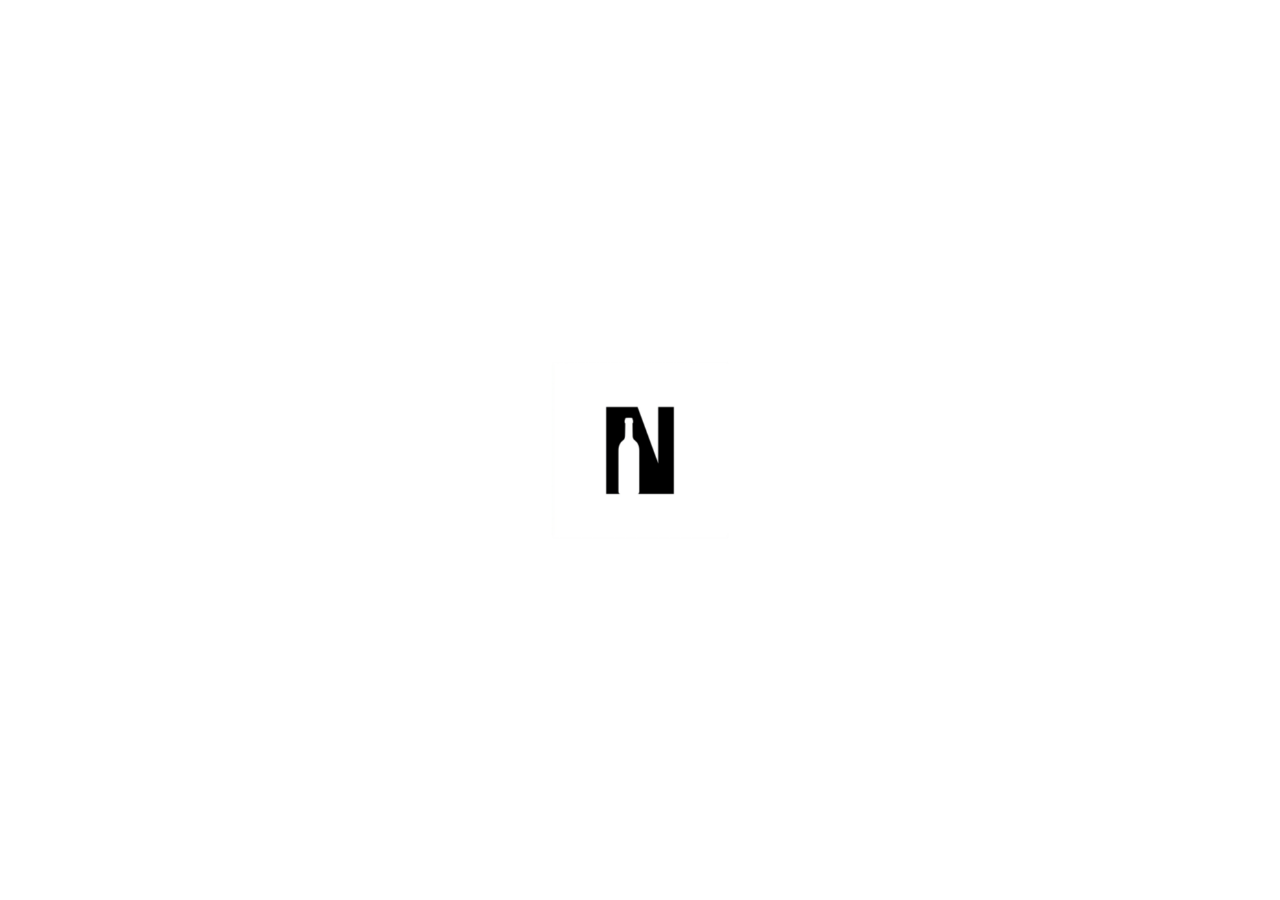
<file: index.html>
<!DOCTYPE html>
<html lang="fr">
<head>
    <meta charset="UTF-8">
    <meta name="viewport" content="width=device-width, initial-scale=1.0">
    <title>Nolimi</title>
    <meta http-equiv="refresh" content="0; url=./website/splash.html">
</head>
</html>
</file>
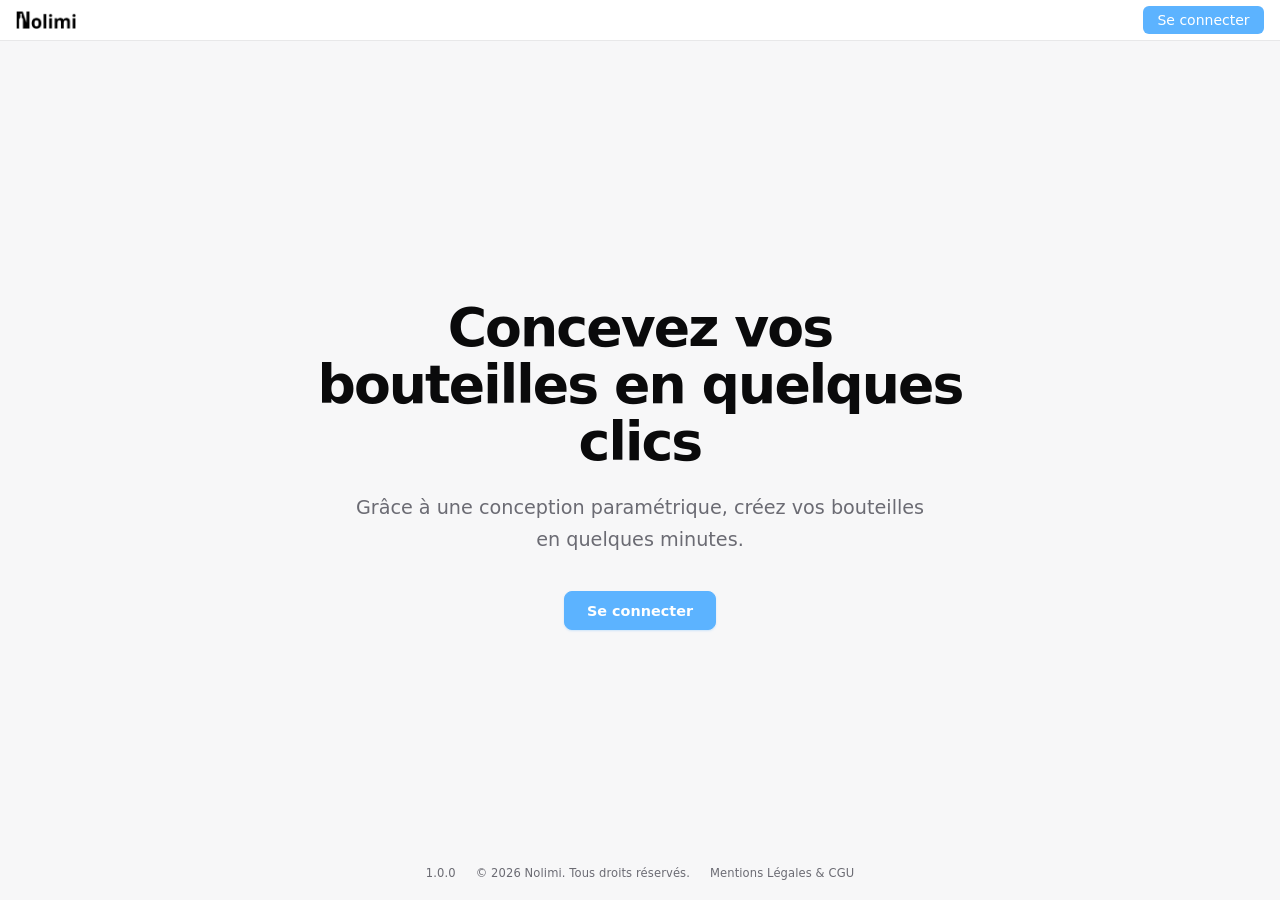
<file: website/index.html>
<!DOCTYPE html>
<html lang="fr">
<head>
    <meta charset="UTF-8">
    <meta name="viewport" content="width=device-width, initial-scale=1.0">
    <title>Nolimi</title>
    <link rel="stylesheet" href="./css/main.css">
    <link rel="stylesheet" href="./css/pages/home.css">
    <link rel="stylesheet" href="./css/pages/legal.css">
</head>
<body class="page page--home">
    <header class="panel">
        <a href="index.html" class="panel-logo" aria-label="Nolimi — accueil">
            <img
                src="../assets/brand/nolimi-logo-wordmark.jpg"
                alt=""
                class="panel-logo__img"
                width="1024"
                height="300"
                decoding="async"
            >
        </a>
        <a href="../auth/login.html" class="panel-cta">Se connecter</a>
    </header>
    <main class="page-main page-main--home" id="accueil">
        <section class="home-hero" aria-labelledby="home-title">
            <div class="home-hero__inner">
                <h1 id="home-title">Concevez vos bouteilles en quelques clics</h1>
                <p class="home-lead">Grâce à une conception paramétrique, créez vos bouteilles en quelques minutes.</p>
                <div class="home-actions">
                    <a href="../auth/login.html" class="home-cta home-cta--primary">Se connecter</a>
                </div>
            </div>
        </section>
    </main>
    <footer class="home-footer">
        <span class="home-footer__version">1.0.0</span>
        <p class="home-footer__copyright">© 2026 Nolimi. Tous droits réservés.</p>
        <a href="mentions-legales.html" class="home-footer__link">Mentions Légales &amp; CGU</a>
    </footer>
</body>
</html>
</file>
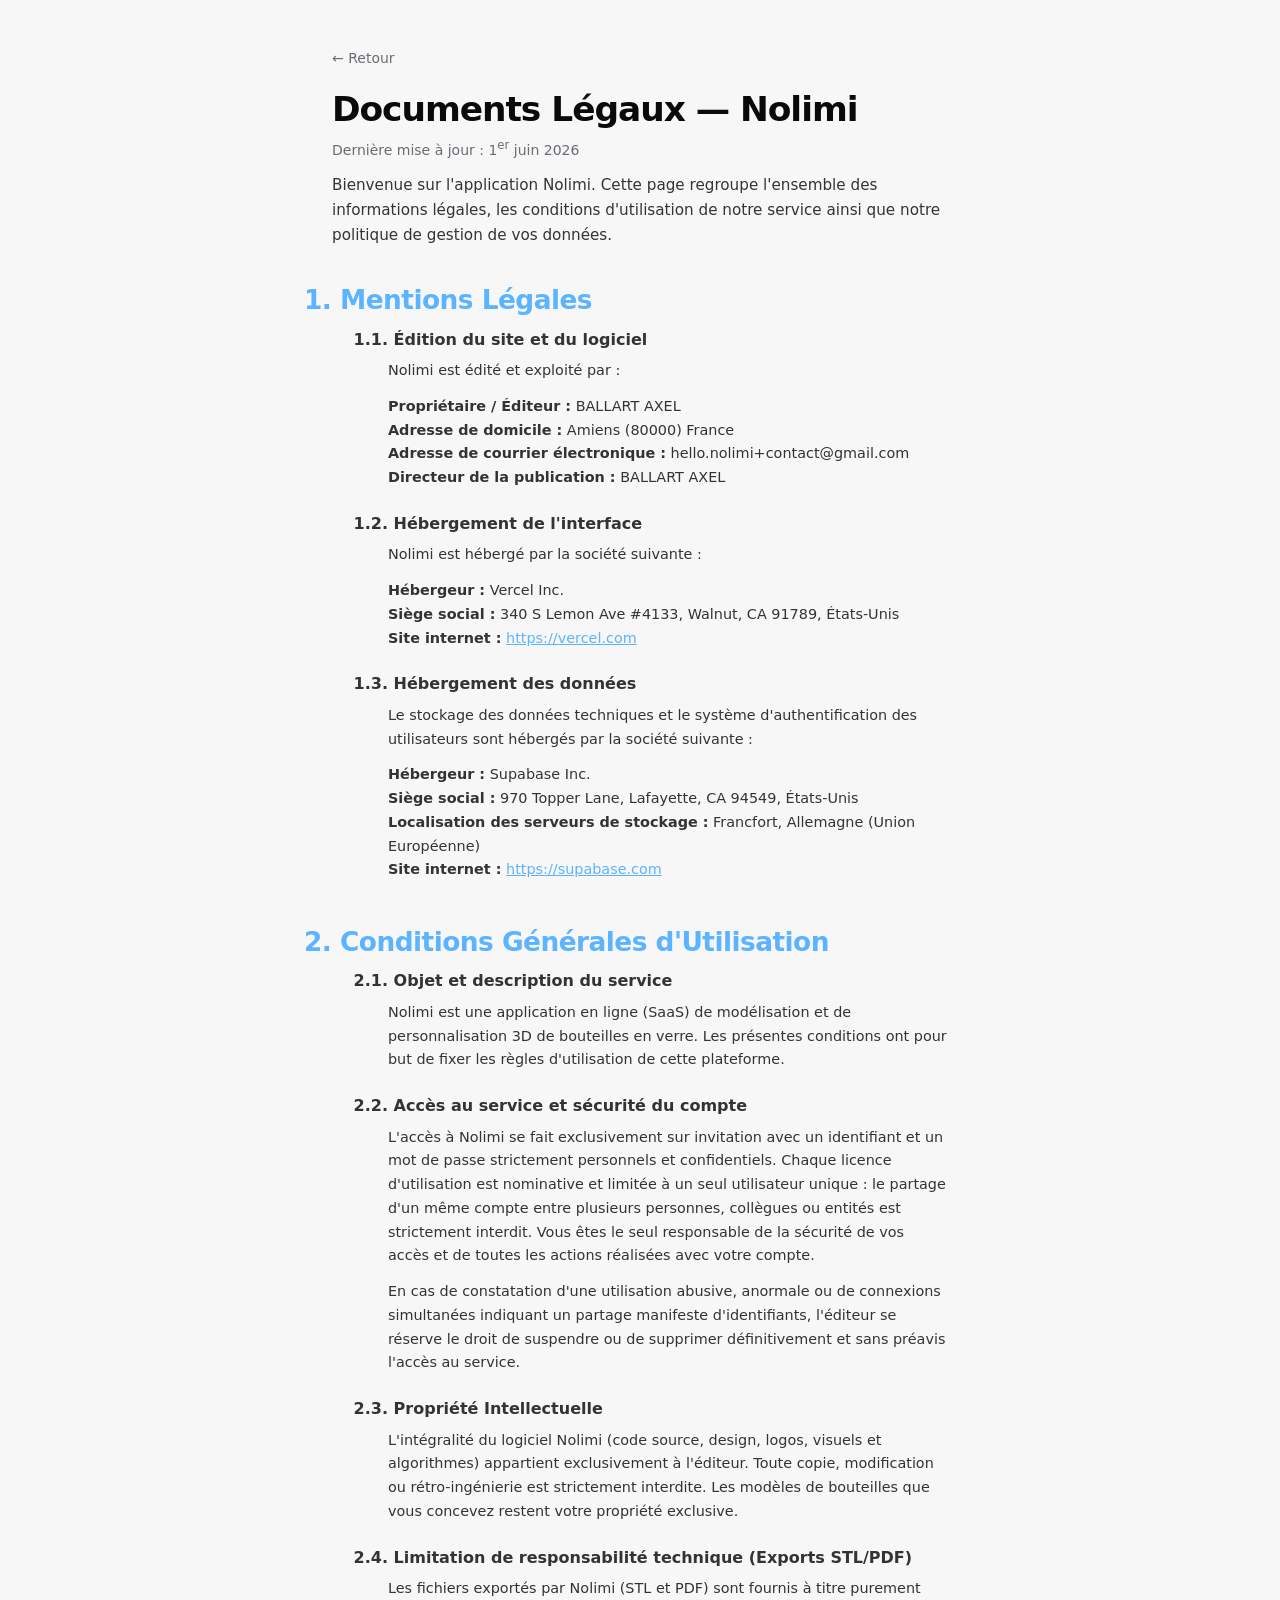
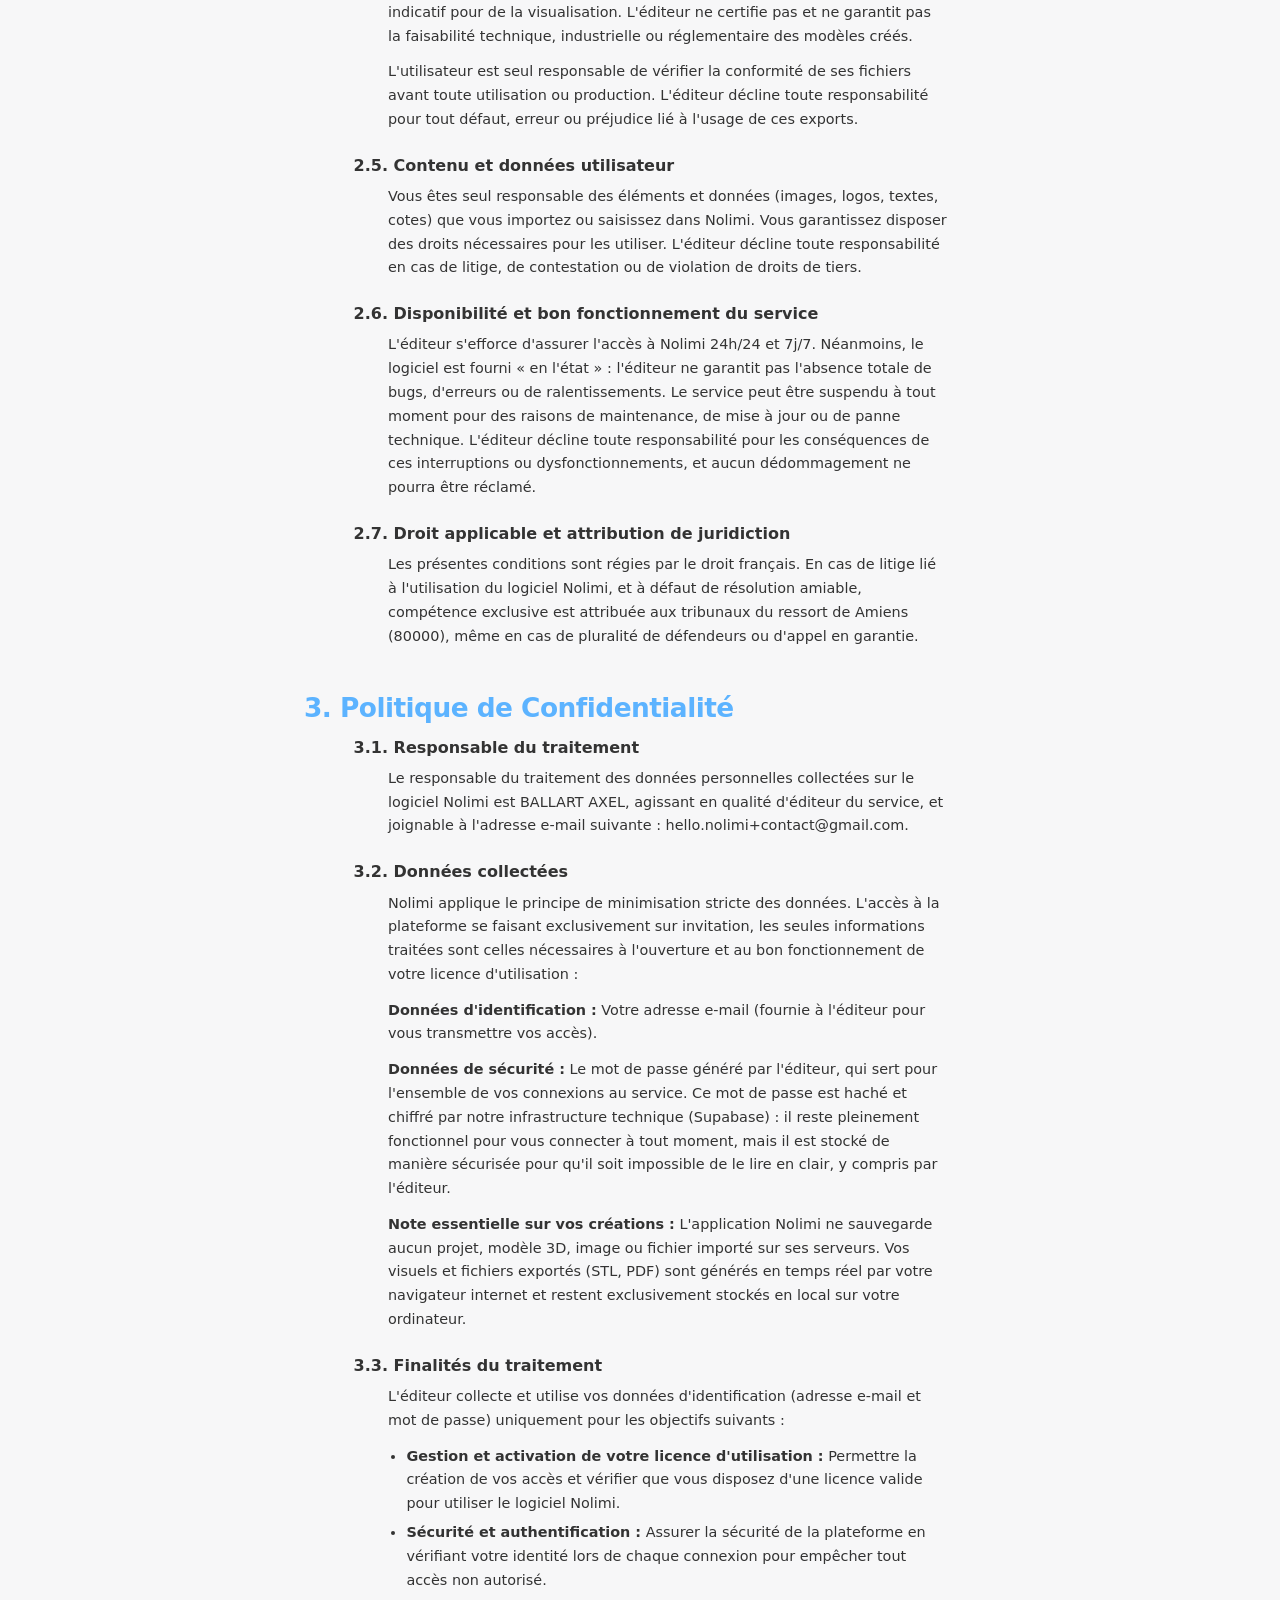
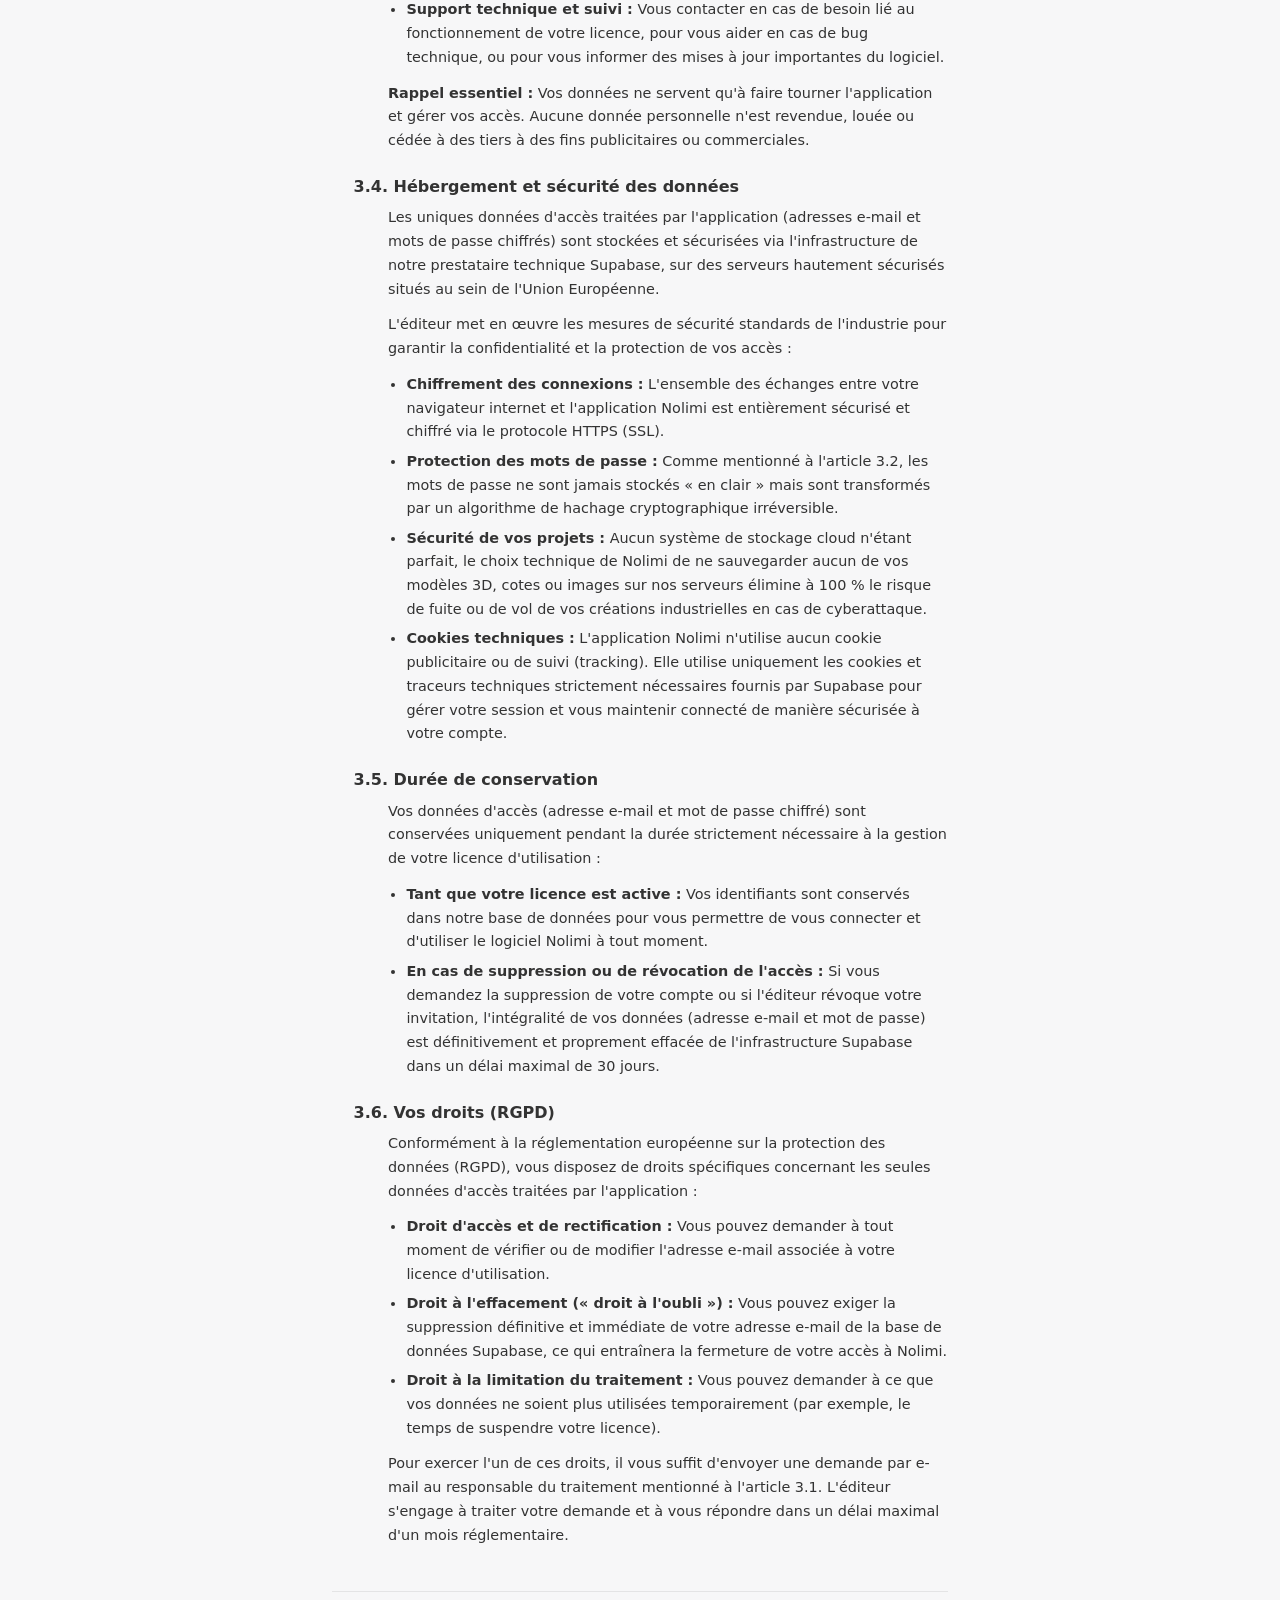
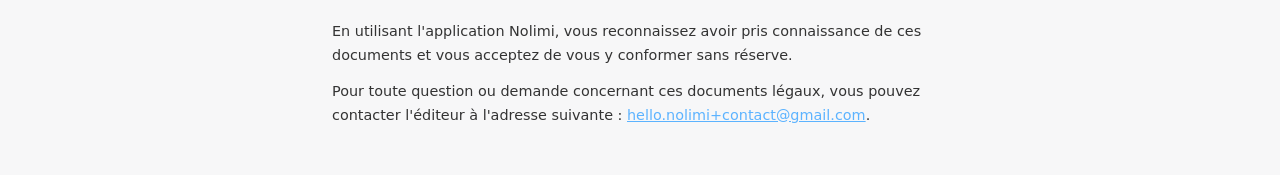
<file: website/mentions-legales.html>
<!DOCTYPE html>
<html lang="fr">
<head>
    <meta charset="UTF-8">
    <meta name="viewport" content="width=device-width, initial-scale=1.0">
    <title>Documents légaux — Nolimi</title>
    <link rel="stylesheet" href="./css/main.css">
    <link rel="stylesheet" href="./css/pages/legal.css">
</head>
<body class="page page--legal">
    <main class="page-main page-main--legal">
        <button type="button" class="legal-back" id="legal-back">← Retour</button>
        <header class="legal-page-header">
            <h1 class="legal-page__title">Documents Légaux — Nolimi</h1>
            <p class="legal-page__updated">Dernière mise à jour : 1<sup>er</sup> juin 2026</p>
            <p class="legal-page__intro">Bienvenue sur l'application Nolimi. Cette page regroupe l'ensemble des informations légales, les conditions d'utilisation de notre service ainsi que notre politique de gestion de vos données.</p>
        </header>
        <article class="legal-doc">
            <section class="legal-chapter" id="mentions-legales">
                <h2 class="legal-chapter__title">1. Mentions Légales</h2>
                <div class="legal-chapter__body">
                    
                    <div class="legal-chapter__subsection">
                        <h3 class="legal-chapter__subtitle">1.1. Édition du site et du logiciel</h3>
                        <div class="legal-chapter__subsection-content">
                            <p>Nolimi est édité et exploité par :</p>
                            <p>
                                <strong>Propriétaire / Éditeur :</strong> BALLART AXEL<br>
                                <strong>Adresse de domicile :</strong> Amiens (80000) France<br>
                                <strong>Adresse de courrier électronique :</strong> hello.nolimi+contact@gmail.com<br>
                                <strong>Directeur de la publication :</strong> BALLART AXEL
                            </p>
                        </div>
                    </div>

                    <div class="legal-chapter__subsection">
                        <h3 class="legal-chapter__subtitle">1.2. Hébergement de l'interface</h3>
                        <div class="legal-chapter__subsection-content">
                            <p>Nolimi est hébergé par la société suivante :</p>
                            <p>
                                <strong>Hébergeur :</strong> Vercel Inc.<br>
                                <strong>Siège social :</strong> 340 S Lemon Ave #4133, Walnut, CA 91789, États-Unis<br>
                                <strong>Site internet :</strong> <a href="https://vercel.com" target="_blank" rel="noopener noreferrer">https://vercel.com</a>
                            </p>
                        </div>
                    </div>

                    <div class="legal-chapter__subsection">
                        <h3 class="legal-chapter__subtitle">1.3. Hébergement des données</h3>
                        <div class="legal-chapter__subsection-content">
                            <p>Le stockage des données techniques et le système d'authentification des utilisateurs sont hébergés par la société suivante :</p>
                            <p>
                                <strong>Hébergeur :</strong> Supabase Inc.<br>
                                <strong>Siège social :</strong> 970 Topper Lane, Lafayette, CA 94549, États-Unis<br>
                                <strong>Localisation des serveurs de stockage :</strong> Francfort, Allemagne (Union Européenne)<br>
                                <strong>Site internet :</strong> <a href="https://supabase.com" target="_blank" rel="noopener noreferrer">https://supabase.com</a>
                            </p>
                        </div>
                    </div>
                </div>
            </section>

            <section class="legal-chapter" id="cgu">
                <h2 class="legal-chapter__title">2. Conditions Générales d'Utilisation</h2>
                <div class="legal-chapter__body">
                    <div class="legal-chapter__subsection">
                        <h3 class="legal-chapter__subtitle">2.1. Objet et description du service</h3>
                        <div class="legal-chapter__subsection-content">
                            <p>Nolimi est une application en ligne (SaaS) de modélisation et de personnalisation 3D de bouteilles en verre. Les présentes conditions ont pour but de fixer les règles d'utilisation de cette plateforme.</p>
                        </div>
                    </div>

                    <div class="legal-chapter__subsection">
                        <h3 class="legal-chapter__subtitle">2.2. Accès au service et sécurité du compte</h3>
                        <div class="legal-chapter__subsection-content">
                            <p>L'accès à Nolimi se fait exclusivement sur invitation avec un identifiant et un mot de passe strictement personnels et confidentiels. Chaque licence d'utilisation est nominative et limitée à un seul utilisateur unique : le partage d'un même compte entre plusieurs personnes, collègues ou entités est strictement interdit. Vous êtes le seul responsable de la sécurité de vos accès et de toutes les actions réalisées avec votre compte.</p>
                            <p>En cas de constatation d'une utilisation abusive, anormale ou de connexions simultanées indiquant un partage manifeste d'identifiants, l'éditeur se réserve le droit de suspendre ou de supprimer définitivement et sans préavis l'accès au service.</p>
                        </div>
                    </div>

                    <div class="legal-chapter__subsection">
                        <h3 class="legal-chapter__subtitle">2.3. Propriété Intellectuelle</h3>
                        <div class="legal-chapter__subsection-content">
                            <p>L'intégralité du logiciel Nolimi (code source, design, logos, visuels et algorithmes) appartient exclusivement à l'éditeur. Toute copie, modification ou rétro-ingénierie est strictement interdite. Les modèles de bouteilles que vous concevez restent votre propriété exclusive.</p>
                        </div>
                    </div>

                    <div class="legal-chapter__subsection">
                        <h3 class="legal-chapter__subtitle">2.4. Limitation de responsabilité technique (Exports STL/PDF)</h3>
                        <div class="legal-chapter__subsection-content">
                            <p>Les fichiers exportés par Nolimi (STL et PDF) sont fournis à titre purement indicatif pour de la visualisation. L'éditeur ne certifie pas et ne garantit pas la faisabilité technique, industrielle ou réglementaire des modèles créés.</p>
                            <p>L'utilisateur est seul responsable de vérifier la conformité de ses fichiers avant toute utilisation ou production. L'éditeur décline toute responsabilité pour tout défaut, erreur ou préjudice lié à l'usage de ces exports.</p>
                        </div>
                    </div>

                    <div class="legal-chapter__subsection">
                        <h3 class="legal-chapter__subtitle">2.5. Contenu et données utilisateur</h3>
                        <div class="legal-chapter__subsection-content">
                            <p>Vous êtes seul responsable des éléments et données (images, logos, textes, cotes) que vous importez ou saisissez dans Nolimi. Vous garantissez disposer des droits nécessaires pour les utiliser. L'éditeur décline toute responsabilité en cas de litige, de contestation ou de violation de droits de tiers.</p>
                        </div>
                    </div>

                    <div class="legal-chapter__subsection">
                        <h3 class="legal-chapter__subtitle">2.6. Disponibilité et bon fonctionnement du service</h3>
                        <div class="legal-chapter__subsection-content">
                            <p>L'éditeur s'efforce d'assurer l'accès à Nolimi 24h/24 et 7j/7. Néanmoins, le logiciel est fourni « en l'état » : l'éditeur ne garantit pas l'absence totale de bugs, d'erreurs ou de ralentissements. Le service peut être suspendu à tout moment pour des raisons de maintenance, de mise à jour ou de panne technique. L'éditeur décline toute responsabilité pour les conséquences de ces interruptions ou dysfonctionnements, et aucun dédommagement ne pourra être réclamé.</p>
                        </div>
                    </div>

                    <div class="legal-chapter__subsection">
                        <h3 class="legal-chapter__subtitle">2.7. Droit applicable et attribution de juridiction</h3>
                        <div class="legal-chapter__subsection-content">
                            <p>Les présentes conditions sont régies par le droit français. En cas de litige lié à l'utilisation du logiciel Nolimi, et à défaut de résolution amiable, compétence exclusive est attribuée aux tribunaux du ressort de Amiens (80000), même en cas de pluralité de défendeurs ou d'appel en garantie.</p>
                        </div>
                    </div>
                </div>
            </section>

            <section class="legal-chapter" id="confidentialite">
                <h2 class="legal-chapter__title">3. Politique de Confidentialité</h2>
                <div class="legal-chapter__body">
                    <div class="legal-chapter__subsection">
                        <h3 class="legal-chapter__subtitle">3.1. Responsable du traitement</h3>
                        <div class="legal-chapter__subsection-content">
                            <p>Le responsable du traitement des données personnelles collectées sur le logiciel Nolimi est BALLART AXEL, agissant en qualité d'éditeur du service, et joignable à l'adresse e-mail suivante : hello.nolimi+contact@gmail.com.</p>
                        </div>
                    </div>

                    <div class="legal-chapter__subsection">
                        <h3 class="legal-chapter__subtitle">3.2. Données collectées</h3>
                        <div class="legal-chapter__subsection-content">
                            <p>Nolimi applique le principe de minimisation stricte des données. L'accès à la plateforme se faisant exclusivement sur invitation, les seules informations traitées sont celles nécessaires à l'ouverture et au bon fonctionnement de votre licence d'utilisation :</p>
                            <p><strong>Données d'identification :</strong> Votre adresse e-mail (fournie à l'éditeur pour vous transmettre vos accès).</p>
                            <p><strong>Données de sécurité :</strong> Le mot de passe généré par l'éditeur, qui sert pour l'ensemble de vos connexions au service. Ce mot de passe est haché et chiffré par notre infrastructure technique (Supabase) : il reste pleinement fonctionnel pour vous connecter à tout moment, mais il est stocké de manière sécurisée pour qu'il soit impossible de le lire en clair, y compris par l'éditeur.</p>
                            <p><strong>Note essentielle sur vos créations :</strong> L'application Nolimi ne sauvegarde aucun projet, modèle 3D, image ou fichier importé sur ses serveurs. Vos visuels et fichiers exportés (STL, PDF) sont générés en temps réel par votre navigateur internet et restent exclusivement stockés en local sur votre ordinateur.</p>
                        </div>
                    </div>

                    <div class="legal-chapter__subsection">
                        <h3 class="legal-chapter__subtitle">3.3. Finalités du traitement</h3>
                        <div class="legal-chapter__subsection-content">
                            <p>L'éditeur collecte et utilise vos données d'identification (adresse e-mail et mot de passe) uniquement pour les objectifs suivants :</p>
                            <ul>
                                <li><strong>Gestion et activation de votre licence d'utilisation :</strong> Permettre la création de vos accès et vérifier que vous disposez d'une licence valide pour utiliser le logiciel Nolimi.</li>
                                <li><strong>Sécurité et authentification :</strong> Assurer la sécurité de la plateforme en vérifiant votre identité lors de chaque connexion pour empêcher tout accès non autorisé.</li>
                                <li><strong>Support technique et suivi :</strong> Vous contacter en cas de besoin lié au fonctionnement de votre licence, pour vous aider en cas de bug technique, ou pour vous informer des mises à jour importantes du logiciel.</li>
                            </ul>
                            <p><strong>Rappel essentiel :</strong> Vos données ne servent qu'à faire tourner l'application et gérer vos accès. Aucune donnée personnelle n'est revendue, louée ou cédée à des tiers à des fins publicitaires ou commerciales.</p>
                        </div>
                    </div>

                    <div class="legal-chapter__subsection">
                        <h3 class="legal-chapter__subtitle">3.4. Hébergement et sécurité des données</h3>
                        <div class="legal-chapter__subsection-content">
                            <p>Les uniques données d'accès traitées par l'application (adresses e-mail et mots de passe chiffrés) sont stockées et sécurisées via l'infrastructure de notre prestataire technique Supabase, sur des serveurs hautement sécurisés situés au sein de l'Union Européenne.</p>
                            <p>L'éditeur met en œuvre les mesures de sécurité standards de l'industrie pour garantir la confidentialité et la protection de vos accès :</p>
                            <ul>
                                <li><strong>Chiffrement des connexions :</strong> L'ensemble des échanges entre votre navigateur internet et l'application Nolimi est entièrement sécurisé et chiffré via le protocole HTTPS (SSL).</li>
                                <li><strong>Protection des mots de passe :</strong> Comme mentionné à l'article 3.2, les mots de passe ne sont jamais stockés « en clair » mais sont transformés par un algorithme de hachage cryptographique irréversible.</li>
                                <li><strong>Sécurité de vos projets :</strong> Aucun système de stockage cloud n'étant parfait, le choix technique de Nolimi de ne sauvegarder aucun de vos modèles 3D, cotes ou images sur nos serveurs élimine à 100 % le risque de fuite ou de vol de vos créations industrielles en cas de cyberattaque.</li>
                                <li><strong>Cookies techniques :</strong> L'application Nolimi n'utilise aucun cookie publicitaire ou de suivi (tracking). Elle utilise uniquement les cookies et traceurs techniques strictement nécessaires fournis par Supabase pour gérer votre session et vous maintenir connecté de manière sécurisée à votre compte.</li>
                            </ul>
                        </div>
                    </div>

                    <div class="legal-chapter__subsection">
                        <h3 class="legal-chapter__subtitle">3.5. Durée de conservation</h3>
                        <div class="legal-chapter__subsection-content">
                            <p>Vos données d'accès (adresse e-mail et mot de passe chiffré) sont conservées uniquement pendant la durée strictement nécessaire à la gestion de votre licence d'utilisation :</p>
                            <ul>
                                <li><strong>Tant que votre licence est active :</strong> Vos identifiants sont conservés dans notre base de données pour vous permettre de vous connecter et d'utiliser le logiciel Nolimi à tout moment.</li>
                                <li><strong>En cas de suppression ou de révocation de l'accès :</strong> Si vous demandez la suppression de votre compte ou si l'éditeur révoque votre invitation, l'intégralité de vos données (adresse e-mail et mot de passe) est définitivement et proprement effacée de l'infrastructure Supabase dans un délai maximal de 30 jours.</li>
                            </ul>
                        </div>
                    </div>

                    <div class="legal-chapter__subsection">
                        <h3 class="legal-chapter__subtitle">3.6. Vos droits (RGPD)</h3>
                        <div class="legal-chapter__subsection-content">
                            <p>Conformément à la réglementation européenne sur la protection des données (RGPD), vous disposez de droits spécifiques concernant les seules données d'accès traitées par l'application :</p>
                            <ul>
                                <li><strong>Droit d'accès et de rectification :</strong> Vous pouvez demander à tout moment de vérifier ou de modifier l'adresse e-mail associée à votre licence d'utilisation.</li>
                                <li><strong>Droit à l'effacement (« droit à l'oubli ») :</strong> Vous pouvez exiger la suppression définitive et immédiate de votre adresse e-mail de la base de données Supabase, ce qui entraînera la fermeture de votre accès à Nolimi.</li>
                                <li><strong>Droit à la limitation du traitement :</strong> Vous pouvez demander à ce que vos données ne soient plus utilisées temporairement (par exemple, le temps de suspendre votre licence).</li>
                            </ul>
                            <p>Pour exercer l'un de ces droits, il vous suffit d'envoyer une demande par e-mail au responsable du traitement mentionné à l'article 3.1. L'éditeur s'engage à traiter votre demande et à vous répondre dans un délai maximal d'un mois réglementaire.</p>
                        </div>
                    </div>
                </div>
            </section>
        </article>
        <footer class="legal-page-footer">
            <p>En utilisant l'application Nolimi, vous reconnaissez avoir pris connaissance de ces documents et vous acceptez de vous y conformer sans réserve.</p>
            <p>Pour toute question ou demande concernant ces documents légaux, vous pouvez contacter l'éditeur à l'adresse suivante : <a href="mailto:hello.nolimi+contact@gmail.com">hello.nolimi+contact@gmail.com</a>.</p>
        </footer>
    </main>
    <script>
        (function () {
            var btn = document.getElementById('legal-back');
            if (!btn) return;
            btn.addEventListener('click', function () {
                if (window.history.length > 1) {
                    window.history.back();
                    return;
                }
                window.location.href = 'index.html';
            });
        })();
    </script>
</body>
</html>
</file>
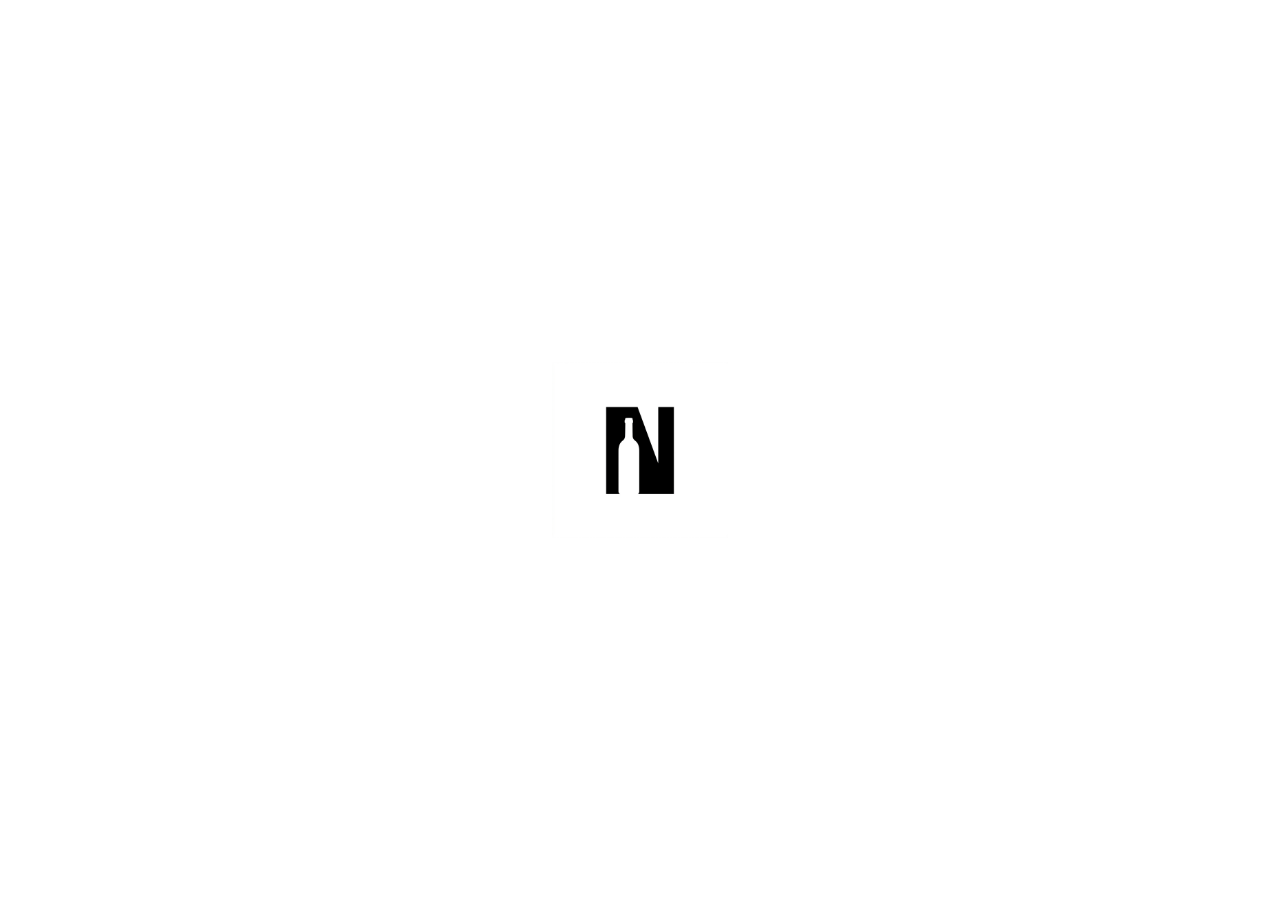
<file: website/splash.html>
<!DOCTYPE html>
<html lang="fr">
<head>
    <meta charset="UTF-8">
    <meta name="viewport" content="width=device-width, initial-scale=1.0">
    <title>Nolimi</title>
    <link rel="stylesheet" href="./css/main.css">
    <link rel="stylesheet" href="./css/pages/splash.css">
</head>
<body class="splash">
    <main class="splash-main">
        <img
            src="../assets/brand/nolimi-logo.png"
            alt="Nolimi"
            class="splash-logo"
            width="1024"
            height="1024"
            decoding="async"
        >
    </main>
    <script>
        (function () {
            var target = "./index.html";
            var displayMs = 1400;
            var fadeMs = 450;

            function goToSite() {
                document.body.classList.add("splash--exit");
                window.setTimeout(function () {
                    window.location.replace(target);
                }, fadeMs);
            }

            window.setTimeout(goToSite, displayMs);
        })();
    </script>
</body>
</html>
</file>
<file: website/css/main.css>
@import url("../../assets/brand/tokens.css");
@import url("./components/navbar.css");

* { box-sizing: border-box; margin: 0; padding: 0; }

html,
body {
    min-height: 100%;
    min-height: 100dvh;
}

body.page--home,
body.page--legal {
    font-family: system-ui, -apple-system, sans-serif;
    background: var(--nolimi-bg);
    color: var(--nolimi-ink);
    -webkit-font-smoothing: antialiased;
}

.page-main {
    width: 100%;
}
</file>
<file: website/css/pages/home.css>
.page--home {
    --home-ink: var(--nolimi-ink);
    --home-muted: var(--nolimi-text-muted);
    --home-accent: var(--nolimi-accent);
}

.page--home .panel {
    background: var(--nolimi-surface);
}

body.page--home {
    display: flex;
    flex-direction: column;
}

.page-main--home {
    flex: 1;
    display: flex;
    flex-direction: column;
    min-height: 0;
    width: 100%;
}

.home-hero {
    flex: 1;
    display: flex;
    flex-direction: column;
    min-height: 0;
}

.home-hero__inner {
    flex: 1;
    display: flex;
    flex-direction: column;
    justify-content: center;
    align-items: center;
    text-align: center;
    max-width: 44rem;
    margin: 0 auto;
    width: 100%;
    padding: clamp(5.5rem, 12vh, 7rem) 1.75rem 2rem;
}

.home-hero h1 {
    font-size: clamp(2.15rem, 6vw, 3.35rem);
    font-weight: 600;
    letter-spacing: -0.035em;
    line-height: 1.06;
    margin-bottom: 1.35rem;
}

.home-lead {
    font-size: clamp(1.02rem, 2.1vw, 1.2rem);
    line-height: 1.65;
    color: var(--home-muted);
    max-width: 36rem;
    margin-bottom: 2.25rem;
}

.home-actions {
    display: flex;
    flex-wrap: wrap;
    align-items: center;
    justify-content: center;
    gap: 0.75rem 1rem;
}

.home-cta {
    display: inline-flex;
    align-items: center;
    justify-content: center;
    padding: 0.65rem 1.35rem;
    font-size: 0.9rem;
    font-weight: 600;
    text-decoration: none;
    border-radius: 8px;
    transition: background 0.2s ease, color 0.2s ease, border-color 0.2s ease;
}

.home-cta--primary {
    background: var(--home-accent);
    color: #fff;
    border: 1px solid var(--home-accent);
    box-shadow: 0 1px 2px rgba(92, 179, 255, 0.25);
}

.home-cta--primary:hover {
    background: var(--nolimi-accent-hover);
    border-color: var(--nolimi-accent-hover);
}
</file>
<file: website/css/pages/legal.css>
.page--legal {
    --legal-muted: var(--nolimi-text-muted);
    --legal-accent: var(--nolimi-accent);
    --legal-chapter-outdent: 1.75rem;
    --legal-chapter-indent: 1.35rem;
    --legal-chapter-sub-indent: 2.15rem;
}

body.page--legal {
    display: flex;
    flex-direction: column;
}

.page-main--legal {
    flex: 1;
    width: 100%;
    max-width: 42rem;
    margin: 0 auto;
    padding: clamp(2rem, 6vh, 3rem) 1.75rem 3rem;
}

.legal-back {
    display: inline-block;
    margin-bottom: 1.5rem;
    padding: 0;
    font: inherit;
    font-size: 0.875rem;
    color: var(--legal-muted);
    text-decoration: none;
    background: none;
    border: none;
    cursor: pointer;
}

.legal-back:hover {
    color: var(--legal-accent);
}

.legal-page-header {
    margin-bottom: 2.25rem;
}

.legal-page__title {
    font-size: clamp(1.75rem, 4.5vw, 2.15rem);
    font-weight: 700;
    letter-spacing: -0.03em;
    line-height: 1.15;
    color: var(--nolimi-ink);
    margin-bottom: 0.5rem;
}

.legal-page__updated {
    font-size: 0.875rem;
    color: var(--legal-muted);
    margin-bottom: 1rem;
}

.legal-page__intro {
    font-size: 0.95rem;
    line-height: 1.65;
    color: var(--nolimi-text);
}

.legal-page-footer {
    margin-top: 2.75rem;
    padding-top: 1.75rem;
    border-top: 1px solid var(--nolimi-border-subtle);
}

.legal-page-footer p {
    font-size: 0.9rem;
    line-height: 1.65;
    color: var(--nolimi-text);
    margin-bottom: 0.75rem;
}

.legal-page-footer p:last-child {
    margin-bottom: 0;
}

.legal-page-footer a {
    color: var(--legal-accent);
}

.legal-chapter + .legal-chapter {
    margin-top: 2.75rem;
}

.legal-chapter__title {
    font-size: clamp(1.35rem, 3.5vw, 1.65rem);
    font-weight: 700;
    line-height: 1.2;
    letter-spacing: -0.02em;
    color: var(--legal-accent);
    margin-bottom: 0.85rem;
    margin-left: calc(-1 * var(--legal-chapter-outdent));
}

.legal-chapter__body {
    padding-left: var(--legal-chapter-indent);
}

.legal-chapter__body:empty {
    min-height: 0;
    padding-left: 0;
}

.legal-chapter__subtitle {
    font-size: 1rem;
    font-weight: 600;
    color: var(--nolimi-text);
    margin: 1.5rem 0 0.65rem;
}

.legal-chapter__subsection + .legal-chapter__subsection {
    margin-top: 0.25rem;
}

.legal-chapter__subsection > .legal-chapter__subtitle:first-child {
    margin-top: 0;
}

.legal-chapter__subsection:not(:first-child) > .legal-chapter__subtitle {
    margin-top: 1.5rem;
}

.legal-chapter__subsection-content {
    padding-left: var(--legal-chapter-sub-indent);
}

.legal-chapter__body > .legal-chapter__subtitle:first-child {
    margin-top: 0;
}

.legal-chapter__body p,
.legal-chapter__subsection-content p,
.legal-chapter__body li,
.legal-chapter__subsection-content li {
    font-size: 0.9rem;
    line-height: 1.65;
    color: var(--nolimi-text);
}

.legal-chapter__body p,
.legal-chapter__subsection-content p {
    margin-bottom: 0.75rem;
}

.legal-chapter__body ul,
.legal-chapter__subsection-content ul {
    margin: 0 0 0.75rem 1.15rem;
}

.legal-chapter__body li,
.legal-chapter__subsection-content li {
    margin-bottom: 0.35rem;
}

.legal-chapter__body a,
.legal-chapter__subsection-content a {
    color: var(--legal-accent);
}

.home-footer {
    flex-shrink: 0;
    padding: 0.75rem 1.75rem 1.25rem;
    text-align: center;
    display: flex;
    flex-direction: row;
    flex-wrap: wrap;
    align-items: center;
    justify-content: center;
    gap: 0.5rem 1.25rem;
}

.home-footer__version,
.home-footer__copyright {
    font-size: 0.72rem;
    color: var(--nolimi-text-muted);
    letter-spacing: 0.01em;
    margin: 0;
}

.home-footer__version {
    flex-shrink: 0;
}

.home-footer__link {
    font-size: 0.72rem;
    color: var(--nolimi-text-muted);
    text-decoration: none;
    letter-spacing: 0.01em;
}

.home-footer__link:hover {
    color: var(--nolimi-accent);
    text-decoration: underline;
}
</file>
<file: website/css/pages/splash.css>
body.splash {
    min-height: 100vh;
    min-height: 100dvh;
    display: flex;
    align-items: center;
    justify-content: center;
    background: var(--nolimi-surface);
    overflow: hidden;
}

.splash-main {
    display: flex;
    align-items: center;
    justify-content: center;
    padding: 2rem;
    animation: splash-in 0.55s ease-out both;
}

.splash-logo {
    display: block;
    width: min(42vw, 11rem);
    height: auto;
    object-fit: contain;
}

body.splash--exit .splash-main {
    animation: splash-out 0.45s ease-in both;
}

@keyframes splash-in {
    from {
        opacity: 0;
        transform: scale(0.94);
    }
    to {
        opacity: 1;
        transform: scale(1);
    }
}

@keyframes splash-out {
    from {
        opacity: 1;
        transform: scale(1);
    }
    to {
        opacity: 0;
        transform: scale(0.98);
    }
}

@media (prefers-reduced-motion: reduce) {
    .splash-main {
        animation: none;
    }

    body.splash--exit .splash-main {
        animation: none;
        opacity: 0;
        transition: opacity 0.3s ease;
    }
}
</file>
